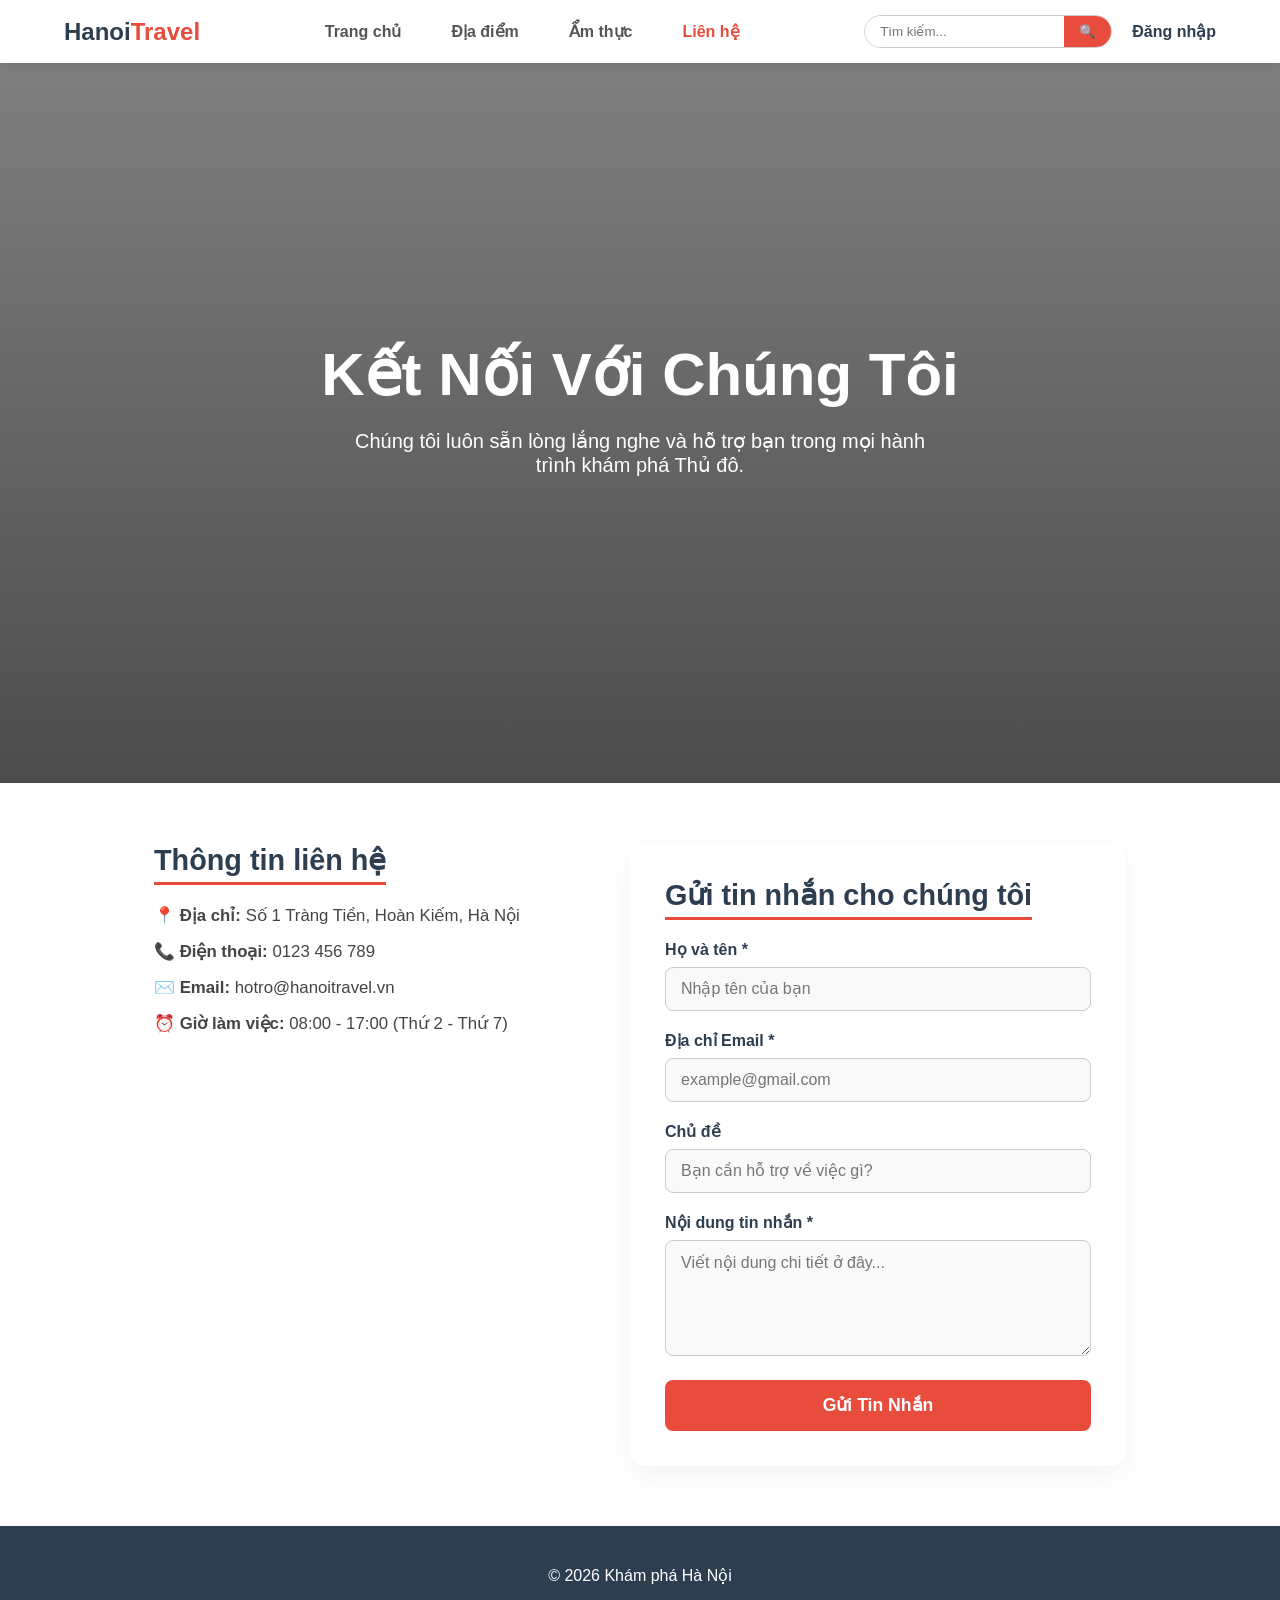
<file: lienhe.html>
<!doctype html>
<html lang="vi">
  <head>
    <meta charset="UTF-8" />
    <meta name="viewport" content="width=device-width, initial-scale=1.0" />
    <title>Liên hệ | Khám phá Hà Nội</title>
    <link rel="stylesheet" href="style.css" />
    <style>
      /* Thêm một chút CSS để phần báo lỗi trông chuyên nghiệp hơn */
      .error-message {
        color: #e74c3c;
        font-size: 14px;
        margin-top: 5px;
        display: block;
      }
      input.input-error {
        border: 2px solid #e74c3c !important;
      }
    </style>
  </head>
  <body>
    <header class="header">
      <div class="logo">
        <h2>Hanoi<span>Travel</span></h2>
      </div>

      <nav class="menu">
        <ul>
          <li><a href="index.html">Trang chủ</a></li>
          <li><a href="index.html#featured">Địa điểm</a></li>
          <li><a href="amthuc.html">Ẩm thực</a></li>
          <li><a href="lienhe.html" class="active">Liên hệ</a></li>
        </ul>
      </nav>

      <div class="header-right">
        <div class="tk">
          <input type="text" placeholder="Tìm kiếm..." />
          <button type="button">🔍</button>
        </div>
        <div class="auth-buttons">
          <a href="#" class="login">Đăng nhập</a>
        </div>
      </div>
    </header>

    <section class="banner banner-lienhe">
      <div class="banner-noidung">
        <h1>Kết Nối Với Chúng Tôi</h1>
        <p>
          Chúng tôi luôn sẵn lòng lắng nghe và hỗ trợ bạn trong mọi hành trình
          khám phá Thủ đô.
        </p>
      </div>
    </section>

    <main class="khu-vuc-lien-he">
      <div class="thong-tin-lh">
        <h3>Thông tin liên hệ</h3>
        <ul class="danh-sach-lh">
          <li>
            📍 <strong>Địa chỉ:</strong> Số 1 Tràng Tiền, Hoàn Kiếm, Hà Nội
          </li>
          <li>📞 <strong>Điện thoại:</strong> 0123 456 789</li>
          <li>✉️ <strong>Email:</strong> hotro@hanoitravel.vn</li>
          <li>
            ⏰ <strong>Giờ làm việc:</strong> 08:00 - 17:00 (Thứ 2 - Thứ 7)
          </li>
        </ul>
      </div>

      <div class="form-lh">
        <h3>Gửi tin nhắn cho chúng tôi</h3>

        <form id="contactForm">
          <div class="nhom-nhap-lieu">
            <label for="hoten">Họ và tên *</label>
            <input
              type="text"
              id="hoten"
              placeholder="Nhập tên của bạn"
              required
            />
            <span id="error-name" class="error-message"></span>
          </div>

          <div class="nhom-nhap-lieu">
            <label for="email">Địa chỉ Email *</label>
            <input
              type="email"
              id="email"
              placeholder="example@gmail.com"
              required
            />
          </div>

          <div class="nhom-nhap-lieu">
            <label for="tieude">Chủ đề</label>
            <input
              type="text"
              id="tieude"
              placeholder="Bạn cần hỗ trợ về việc gì?"
            />
          </div>

          <div class="nhom-nhap-lieu">
            <label for="noidung">Nội dung tin nhắn *</label>
            <textarea
              id="noidung"
              rows="5"
              placeholder="Viết nội dung chi tiết ở đây..."
              required
            ></textarea>
          </div>

          <button type="submit" class="nut-gui-tin">Gửi Tin Nhắn</button>
        </form>
      </div>
    </main>

    <footer class="footer">
      <div class="footer-content">
        <p>&copy; 2026 Khám phá Hà Nội</p>
      </div>
    </footer>

    <script>
      document
        .getElementById("contactForm")
        .addEventListener("submit", function (event) {
          const hoTenInput = document.getElementById("hoten");
          const errorSpan = document.getElementById("error-name");

          const valueWithoutSpaces = hoTenInput.value.replace(/\s+/g, "");

          // 3. Kiểm tra điều kiện: Nếu độ dài sau khi bỏ khoảng trắng <= 5
          if (valueWithoutSpaces.length <= 5) {
            // Hiện thông báo lỗi xuống dưới ô nhập
            errorSpan.innerText = "Họ tên phải có ít nhất 6 ký tự ";

            // Thêm viền đỏ cho ô nhập để dễ nhận biết
            hoTenInput.classList.add("input-error");

            // Ngăn form gửi đi (quan trọng nhất)
            event.preventDefault();
          } else {
            // Nếu hợp lệ: Xóa thông báo lỗi và gửi form
            errorSpan.innerText = "";
            hoTenInput.classList.remove("input-error");
            alert("Cảm ơn bạn! Tin nhắn của bạn đã được gửi thành công.");

            // Tùy chọn: Tải lại trang sau khi gửi thành công
            // window.location.reload();
          }
        });

      // Thêm sự kiện khi người dùng gõ lại thì xóa viền đỏ lỗi ngay lập tức
      document.getElementById("hoten").addEventListener("input", function () {
        if (this.value.replace(/\s+/g, "").length > 5) {
          document.getElementById("error-name").innerText = "";
          this.classList.remove("input-error");
        }
      });
    </script>
  </body>
</html>
</file>
<file: style.css>
/* --- 0. RESET & PHÔNG CHỮ --- */
* {
  margin: 0;
  padding: 0;
  box-sizing: border-box;
  font-family: "Segoe UI", Tahoma, Geneva, Verdana, sans-serif;
}
a {
  text-decoration: none;
  color: inherit;
}
/* --- 1. HEADER (Thanh điều hướng dính) --- */
.header {
  display: flex;
  justify-content: space-between;
  align-items: center;
  padding: 15px 5%;
  background-color: #ffffff;
  box-shadow: 0 2px 10px rgba(0, 0, 0, 0.1);
  position: sticky;
  top: 0;
  z-index: 1000;
}
.logo h2 {
  color: #2c3e50;
  font-size: 24px;
}
.logo span {
  color: #e74c3c;
}
.menu ul {
  display: flex;
  list-style: none;
  gap: 50px;
  align-items: center;
}
.menu a {
  font-weight: 600;
  color: #555;
  transition: color 0.3s;
}
.menu a:hover,
.menu a.active {
  color: #e74c3c;
}
.header-right {
  display: flex;
  align-items: center;
  gap: 20px;
}
.tk {
  display: flex;
  border: 1px solid #ccc;
  border-radius: 20px;
  overflow: hidden;
}
.tk input {
  border: none;
  padding: 8px 15px;
  outline: none;
}
.tk button {
  border: none;
  background: #e74c3c;
  color: white;
  padding: 8px 15px;
  cursor: pointer;
}
.login {
  font-weight: bold;
  color: #2c3e50;
}
.banner {
  background-image:
    linear-gradient(rgba(0, 0, 0, 0.6), rgba(0, 0, 0, 0.6)),
    url("/img/ho.jpg");
  background-position: center;
  background-size: cover;
  background-repeat: no-repeat;
  height: 80vh;
  display: flex;
  justify-content: center;
  align-items: center;
  text-align: center;
  color: white;
  padding: 0 20px;
}
.banner-noidung h1 {
  font-size: 60px;
  margin-bottom: 20px;
}
.banner-noidung p {
  font-size: 20px;
  margin-bottom: 30px;
  max-width: 600px;
  margin-left: auto;
  margin-right: auto;
}
.nutkhampha {
  display: inline-block;
  background-color: #e74c3c;
  color: white;
  padding: 12px 30px;
  border-radius: 25px;
  font-size: 1.1rem;
  font-weight: bold;
  transition:
    background-color 0.3s,
    transform 1s;
}
.nutkhampha:hover {
  background-color: #c0392b;
  transform: translateY(-3px); /* Hiệu ứng nảy lên nhẹ khi hover */
}
/* --- 3. BÀI VIẾT NỔI BẬT (Lưới 3 cột) --- */
.diemnoibat {
  padding: 80px 5%;
  max-width: 1200px;
  margin: 0 auto;
}
.tieude {
  text-align: center;
  margin-bottom: 50px;
}
.tieude h2 {
  font-size: 40px;
  color: #2c3e50;
  margin-bottom: 10px;
}
.khung {
  display: grid;
  /* Chia 3 cột bằng nhau, và tự động co thành 1 cột nếu màn hình nhỏ */
  grid-template-columns: repeat(auto-fit, minmax(300px, 1fr));
  gap: 30px;
}
.baiviet {
  background: white;
  border-radius: 10px;
  overflow: hidden;
  box-shadow: 0 5px 15px rgba(0, 0, 0, 0.05);
  transition:
    transform 0.3s ease,
    box-shadow 0.3s ease;
}
/* Hiệu ứng nổi lên khi di chuột vào thẻ bài viết */
.baiviet:hover {
  transform: translateY(-10px);
  box-shadow: 0 15px 30px rgba(0, 0, 0, 0.15);
}
.anh {
  width: 100%;
  height: 220px;
  overflow: hidden; /* Giữ ảnh không tràn ra khỏi bo góc */
}
.anh img {
  width: 100%;
  height: 100%;
  object-fit: cover;
  transition: transform 0.5s ease;
}
.baiviet:hover .anh img {
  transform: scale(1.1);
}
.nd {
  padding: 25px;
}
.nd h3 {
  font-size: 25px;
  color: #2c3e50;
  margin-bottom: 15px;
}
.nd p {
  color: #666;
  font-size: 15px;
  margin-bottom: 20px;
  height: 70px;
}
.chitiet {
  color: #e74c3c;
  font-weight: bold;
  font-size: 0.9rem;
  text-transform: uppercase;
}
.chitiet:hover {
  text-decoration: underline;
}
/* --- 4. FOOTER --- */
.footer {
  background-color: #2c3e50;
  color: white;
  text-align: center;
  padding: 40px 20px;
  margin-top: 50px;
}
.footer a {
  color: #3498db;
}
.footer a:hover {
  text-decoration: underline;
}
/* ======================================================
   CSS DÀNH RIÊNG CHO TRANG CHI TIẾT (detail.html)
   ====================================================== */

.trang-chitiet {
  max-width: 900px; /* Thu hẹp lại một chút để dễ đọc văn bản hơn */
  margin: 40px auto;
  padding: 30px;
  background: #ffffff;
  border-radius: 12px;
  box-shadow: 0 5px 20px rgba(0, 0, 0, 0.05);
}
/* Breadcrumb (Thanh điều hướng) */
.dieuhuong {
  display: flex;
  list-style: none;
  gap: 8px;
  color: #7f8c8d;
  font-size: 0.95rem;
  margin-bottom: 25px;
}
.dieuhuong a {
  color: #555;
  font-weight: 500;
}
.dieuhuong a:hover {
  color: #e74c3c;
}
/* Tiêu đề & Ảnh bìa */
.phan-dau-chitiet h1 {
  font-size: 2.2rem;
  color: #2c3e50;
  margin-bottom: 25px;
  line-height: 1.4;
}
.anh-bia {
  width: 100%;
  height: 450px;
  border-radius: 10px;
  overflow: hidden;
  margin-bottom: 30px;
}
.anh-bia img {
  width: 100%;
  height: 100%;
  object-fit: cover;
}
/* Nội dung bài viết */
.noidung-baiviet p {
  font-size: 1.1rem;
  line-height: 1.8;
  color: #444;
  margin-bottom: 20px;
  text-align: justify;
}
.noidung-baiviet h3 {
  margin: 35px 0 15px 0;
  color: #e74c3c;
  border-left: 5px solid #e74c3c;
  padding-left: 12px;
  font-size: 1.4rem;
}
/* Bảng thông tin (Bắt buộc phải đẹp để lấy điểm UI) */
.bangthongtin {
  width: 100%;
  border-collapse: collapse;
  margin-bottom: 30px;
  border-radius: 8px;
  overflow: hidden; /* Giữ bo góc cho table */
}
.bangthongtin th,
.bangthongtin td {
  border: 1px solid #e0e0e0;
  padding: 15px;
  text-align: left;
}
.bangthongtin th {
  background-color: #f8f9fa;
  color: #2c3e50;
  font-weight: bold;
  font-size: 1.1rem;
}
.bangthongtin tr:hover {
  background-color: #fcfcfc;
}
/* Bản đồ */
.ban-do {
  border-radius: 10px;
  overflow: hidden;
  margin-bottom: 40px;
  border: 1px solid #eee;
}
/* Khu vực Bình luận */
.khu-vuc-binh-luan {
  border-top: 2px solid #f1f2f6;
  padding-top: 30px;
  margin-top: 40px;
}
.khu-vuc-binh-luan h3 {
  color: #2c3e50;
  margin-bottom: 20px;
}
.form-binh-luan textarea {
  width: 100%;
  height: 120px;
  padding: 15px;
  border: 1px solid #ddd;
  border-radius: 8px;
  resize: vertical; /* Cho phép kéo giãn chiều dọc */
  font-family: inherit;
  font-size: 1rem;
  margin-bottom: 15px;
  outline: none;
}
.form-binh-luan textarea:focus {
  border-color: #e74c3c;
}
.guidanhgia {
  background: #2c3e50;
  color: white;
  border: none;
  padding: 12px 25px;
  border-radius: 6px;
  cursor: pointer;
  font-weight: bold;
  font-size: 1rem;
  transition: background 0.3s;
}
.guidanhgia:hover {
  background: #e74c3c;
}
/* Danh sách Comment */
.danh-sach-binh-luan {
  margin-top: 40px;
}
.item-binh-luan {
  display: flex;
  gap: 15px;
  margin-bottom: 25px;
  padding-bottom: 25px;
  border-bottom: 1px dashed #e0e0e0;
}
.avatar {
  width: 50px;
  height: 50px;
  background: #e74c3c;
  color: white;
  border-radius: 50%;
  display: flex;
  justify-content: center;
  align-items: center;
  font-size: 1.4rem;
  font-weight: bold;
  flex-shrink: 0; /* Không cho avatar bị bóp méo */
}
.noidung-bl h4 {
  margin-bottom: 8px;
  color: #2c3e50;
  font-size: 1.1rem;
}
.noidung-bl p {
  font-size: 1.05rem;
  color: #555;
  margin-bottom: 8px;
  line-height: 1.5;
}
.sao {
  color: #f39c12;
  font-size: 0.9rem;
  margin-left: 5px;
}
.thoigian {
  font-size: 0.85rem;
  color: #95a5a6;
}
/* =========================================
   GIAO DIỆN LƯỚI ẢNH (HOVER OVERLAY) CHO ẨM THỰC
   ========================================= */
.khu-vuc-am-thuc {
  max-width: 1200px;
  margin: 0 auto;
  padding: 80px 5%;
}
.khung-luoi-am-thuc {
  display: grid;
  /* Chia 3 cột tự động co giãn */
  grid-template-columns: repeat(auto-fit, minmax(320px, 1fr));
  gap: 30px;
}
/* KHỐI THẺ MÓN ĂN CHÍNH */
.the-mon-an {
  position: relative; /* Đặt làm mốc tọa độ cho lớp phủ */
  border-radius: 15px;
  overflow: hidden; /* Giấu đi những phần bị tràn ra ngoài */
  height: 380px; /* Cố định chiều cao cho tất cả ảnh bằng nhau */
  box-shadow: 0 5px 15px rgba(0, 0, 0, 0.1);
  cursor: pointer;
}
/* ẢNH ĐỒ ĂN BÊN DƯỚI */
.anh-mon {
  width: 100%;
  height: 100%;
  object-fit: cover;
  transition: transform 0.5s ease; /* Hiệu ứng zoom ảnh */
}
/* LỚP MÀN PHỦ MÀU ĐEN (NẰM ĐÈ LÊN ẢNH) */
.lop-phu {
  position: absolute;
  top: 0;
  left: 0;
  right: 0;
  bottom: 0;
  background: rgba(0, 0, 0, 0.75); /* Màu đen trong suốt 75% */
  /* Căn giữa chữ bên trong */
  display: flex;
  flex-direction: column;
  justify-content: center;
  align-items: center;
  text-align: center;
  padding: 30px;
  /* Ẩn lớp phủ đi khi chưa hover */
  opacity: 0;
  transition: opacity 0.4s ease;
}
/* Khi hover vào thẻ -> Hiện lớp màn phủ lên */
.the-mon-an:hover .lop-phu {
  opacity: 1;
}
/* HIỆU ỨNG TRƯỢT CHỮ TRONG LỚP PHỦ */
.ten-mon {
  color: #f1c40f; /* Màu vàng cam nhạt */
  font-size: 1.8rem;
  margin-bottom: 15px;
  transform: translateY(-20px); /* Kéo chữ lên trên một chút */
  transition: transform 0.4s ease;
}
.mo-ta-mon {
  color: #ecf0f1;
  font-size: 1.05rem;
  line-height: 1.6;
  margin-bottom: 25px;
  transform: translateY(20px); /* Đẩy chữ xuống dưới một chút */
  transition: transform 0.4s ease;
}
.chi-tiet-mon {
  display: inline-block;
  padding: 10px 25px;
  border: 2px solid #e74c3c;
  color: white;
  font-weight: bold;
  border-radius: 25px;
  transition: background 0.3s;
  transform: translateY(20px); /* Đẩy nút xuống dưới một chút */
  transition:
    transform 0.4s ease,
    background 0.3s;
}
/* Khi hover vào thẻ -> Toàn bộ chữ và nút sẽ trượt về vị trí ban đầu (tạo hiệu ứng 2 chiều hút vào nhau) */
.the-mon-an:hover .ten-mon,
.the-mon-an:hover .mo-ta-mon,
.the-mon-an:hover .chi-tiet-mon {
  transform: translateY(0);
}
/* =========================================
   GIAO DIỆN TRANG LIÊN HỆ
   ========================================= */
/* Ảnh nền riêng cho Banner trang Liên hệ */
.banner-lienhe {
  background:
    linear-gradient(rgba(0, 0, 0, 0.5), rgba(0, 0, 0, 0.7)),
    url("https://images.unsplash.com/photo-1509062522246-3755977927d7?auto=format&fit=crop&w=1920&q=80")
      center/cover;
}
/* Bố cục chính 2 cột */
.khu-vuc-lien-he {
  display: flex;
  flex-wrap: wrap; /* Cho phép rớt dòng trên màn hình nhỏ */
  gap: 50px;
  max-width: 1100px;
  margin: 60px auto;
  padding: 0 5%;
}
/* Chia đều 50-50 cho 2 cột */
.thong-tin-lh,
.form-lh {
  flex: 1;
  min-width: 300px; /* Đảm bảo không bị bóp quá nhỏ trên điện thoại */
}
/* --- TRANG TRÍ CỘT TRÁI (THÔNG TIN) --- */
.thong-tin-lh h3,
.form-lh h3 {
  font-size: 1.8rem;
  color: #2c3e50;
  margin-bottom: 20px;
  border-bottom: 3px solid #e74c3c;
  display: inline-block;
  padding-bottom: 5px;
}
.thong-tin-lh p {
  color: #555;
  line-height: 1.6;
  margin-bottom: 25px;
}
.danh-sach-lh {
  list-style: none;
  margin-bottom: 30px;
}
.danh-sach-lh li {
  margin-bottom: 15px;
  font-size: 1.05rem;
  color: #444;
}
/* --- TRANG TRÍ CỘT PHẢI (FORM ĐIỀN) --- */
.form-lh {
  background: #ffffff;
  padding: 35px;
  border-radius: 15px;
  box-shadow: 0 10px 30px rgba(0, 0, 0, 0.05);
}
.nhom-nhap-lieu {
  margin-bottom: 20px;
}
.nhom-nhap-lieu label {
  display: block;
  font-weight: 600;
  margin-bottom: 8px;
  color: #2c3e50;
}
/* Trang trí ô nhập chữ */
.nhom-nhap-lieu input,
.nhom-nhap-lieu textarea {
  width: 100%;
  padding: 12px 15px;
  border: 1px solid #ccc;
  border-radius: 8px;
  font-family: inherit; /* Kế thừa font chữ chung của web */
  font-size: 1rem;
  background: #f9f9f9;
  transition: all 0.3s ease;
  outline: none; /* Tắt viền đen mặc định của trình duyệt */
}
.nut-gui-tin {
  width: 100%;
  background: #e74c3c;
  color: white;
  font-size: 1.1rem;
  font-weight: bold;
  padding: 15px;
  border: none;
  border-radius: 8px;
  cursor: pointer;
  transition:
    background 0.3s,
    transform 0.2s;
}
.nut-gui-tin:hover {
  background: #c0392b;
  transform: translateY(-2px);
}
</file>
